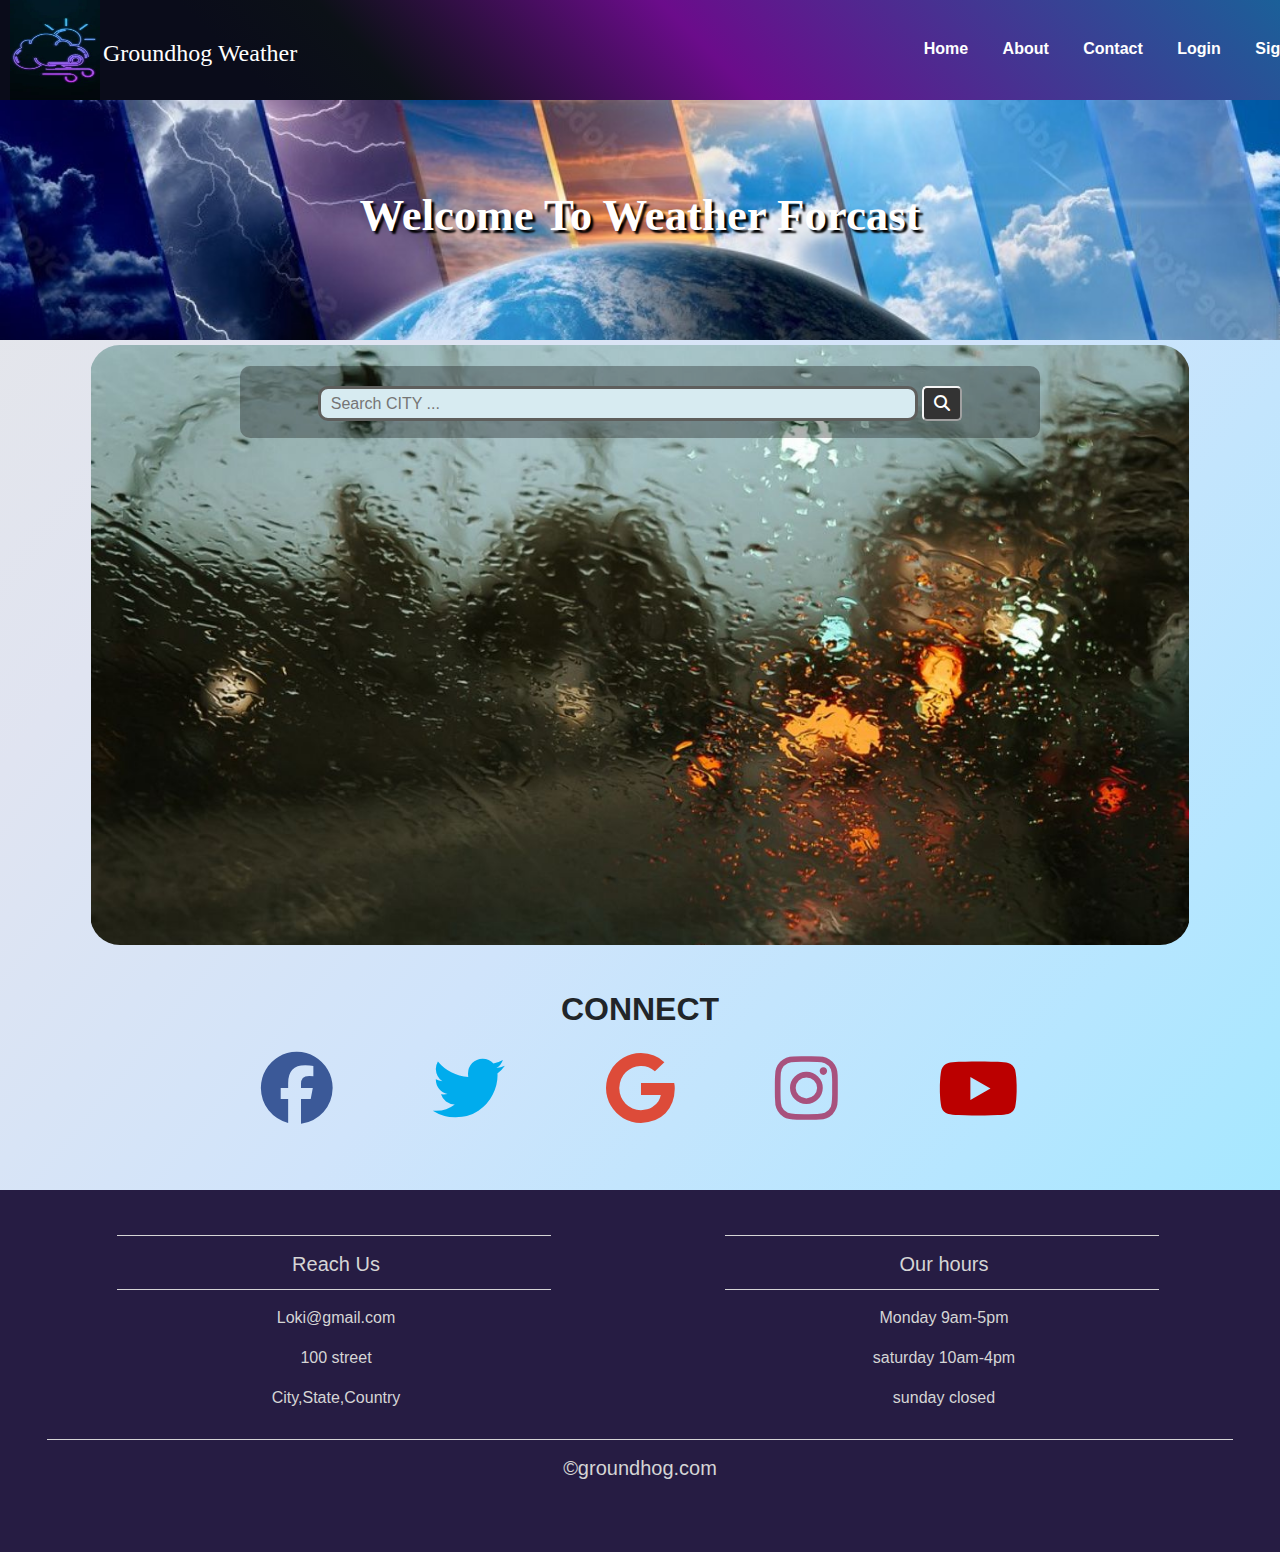
<file: Web_project/index.html>
<!DOCTYPE html>
<html lang="en">
<head>
    <meta charset="UTF-8">
    <meta name="viewport" content="width=device-width, initial-scale=1.0">
    <title>Weather Forcast</title>
    <link rel="stylesheet" href="https://cdnjs.cloudflare.com/ajax/libs/font-awesome/6.4.0/css/all.min.css">
    <link rel="stylesheet" href="bootstrap.min.css">
    <link rel="stylesheet" href="style.css">
</head>
<body>
  <!--NavBar-->
    <nav>
        <img src="/Web_project/weather2.jpg" alt="Logo"><big>Groundhog Weather</big>
        <a id="h" href="index.html" id="home">Home</a>
        <a id="a" href="about.html" id="about" target="_blank">About</a>
        <a id="c" href="contact.html" id="contact" target="_blank">Contact</a>
        <a id="l" href="login.html" id="login" target="_blank">Login</a>
        <a id="s" href="signup.html" id="signup" target="_blank">Signup</a>
    </nav>
    <div class="box">
        <h1>Welcome to Weather Forcast</h1>
    </div>
    <!--Main-->
    <main id="main">
        <div class="con">
            <div class="input1">
                <input type="text" id="inp" placeholder="Search CITY ...">
                <button onclick="fun()"><i class="fa fa-search"></i></button>
            </div>
        </div>
        <div class="result">
          <div><h1 id="head"></h1></div>
        <div><h1 id="head1"></h1>
          <div id="loading"></div>
        </div> 
        
        </div>
    </main>
    <div class="container-fluid padding">
        <div class="row text-center padding">
          <div class="col-12">
            <h2>Connect</h2>
          </div>
          <div class="col-12 social padding">
            <a href="https://www.facebook.com/" target="_blank"><i class="fab fa-facebook mpad"></i></a>
            <a href="https://twitter.com/login" target="_blank"><i class="fab fa-twitter mpad"></i></a>
            <a href="https://www.google.com/" target="_blank"><i class="fab fa-google mpad"></i></a>
            <a href="https://www.instagram.com/" target="_blank"><i class="fab fa-instagram"></i></a>
            <a href="https://www.youtube.com/" target="_blank"><i class="fab fa-youtube"></i></a>
          </div>
        </div>
        </div>
         </div>
         <!--- Footer -->
        <footer>
          <div class="padding container-fluid">
            <div class="row text-center">
              <div class="col-md-6">
                <hr class="light">
                <h5>Reach Us</h5>
                <hr class="light">
                <p>Loki@gmail.com</p>
                <p>100 street</p>
                <p>City,State,Country</p>
              </div>
              <div class="col-md-6">
                <hr class="light">
                <h5>Our hours</h5>
                <hr class="light">
                <p>Monday 9am-5pm</p>
                <p>saturday 10am-4pm</p>
                <p>sunday closed</p>
              </div>
              
              <div class="col-12">
                <hr class="light-100">
                <h5>&copy;groundhog.com</h5>
              </div>
            </div>
          </div>
        </footer>
    <script src="script.js"></script>
</body>
</html>
</file>
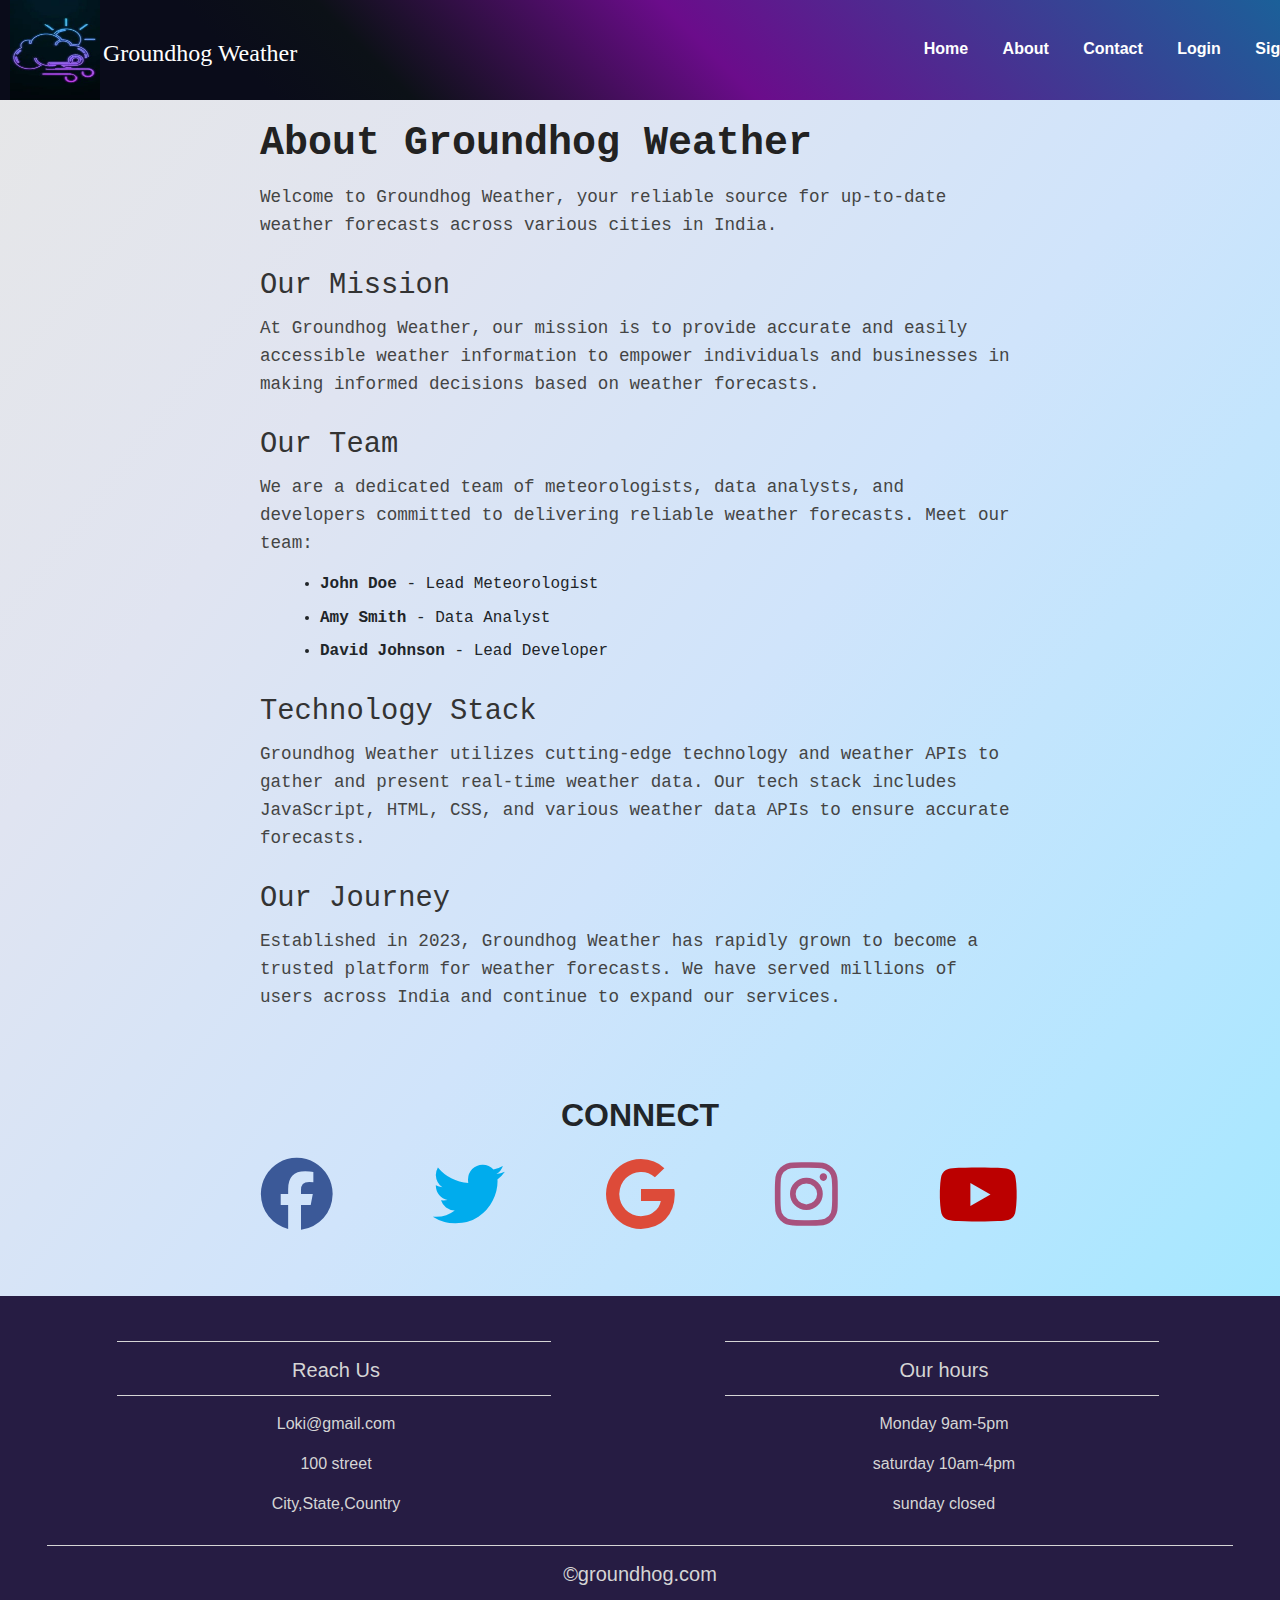
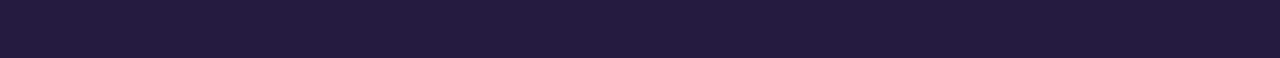
<file: Web_project/about.html>
<!DOCTYPE html>
<html lang="en">
<head>
    <meta charset="UTF-8">
    <meta name="viewport" content="width=device-width, initial-scale=1.0">
    <title>Weather Forcast</title>
    <link rel="stylesheet" href="https://cdnjs.cloudflare.com/ajax/libs/font-awesome/6.4.0/css/all.min.css">
    <link rel="stylesheet" href="bootstrap.min.css">
    <link rel="stylesheet" href="style.css">
</head>
<body>
  <!--NavBar-->
    <nav>
        <img src="/Web_project/weather2.jpg" alt="Logo"><big>Groundhog Weather</big>
        <a id="h" href="index.html" id="home">Home</a>
        <a id="a" href="about.html" id="about" target="_blank">About</a>
        <a id="c" href="contact.html" id="contact" target="_blank">Contact</a>
        <a id="l" href="login.html" id="login" target="_blank">Login</a>
        <a id="s" href="signup.html" id="signup" target="_blank">Signup</a>
    </nav>
    <div class="about-content">
        <h2>About Groundhog Weather</h2>
        <p>Welcome to Groundhog Weather, your reliable source for up-to-date weather forecasts across various cities in India.</p>
        
        <h3>Our Mission</h3>
        <p>At Groundhog Weather, our mission is to provide accurate and easily accessible weather information to empower individuals and businesses in making informed decisions based on weather forecasts.</p>
        
        <h3>Our Team</h3>
        <p>We are a dedicated team of meteorologists, data analysts, and developers committed to delivering reliable weather forecasts. Meet our team:</p>
        <ul>
            <li><strong>John Doe</strong> - Lead Meteorologist</li>
            <li><strong>Amy Smith</strong> - Data Analyst</li>
            <li><strong>David Johnson</strong> - Lead Developer</li>
        </ul>
        
        <h3>Technology Stack</h3>
        <p>Groundhog Weather utilizes cutting-edge technology and weather APIs to gather and present real-time weather data. Our tech stack includes JavaScript, HTML, CSS, and various weather data APIs to ensure accurate forecasts.</p>
        
        <h3>Our Journey</h3>
        <p>Established in 2023, Groundhog Weather has rapidly grown to become a trusted platform for weather forecasts. We have served millions of users across India and continue to expand our services.</p>
    </div>
    <div class="container-fluid padding">
        <div class="row text-center padding">
          <div class="col-12">
            <h2>Connect</h2>
          </div>
          <div class="col-12 social padding">
            <a href="https://www.facebook.com/" target="_blank"><i class="fab fa-facebook mpad"></i></a>
            <a href="https://twitter.com/login" target="_blank"><i class="fab fa-twitter mpad"></i></a>
            <a href="https://www.google.com/" target="_blank"><i class="fab fa-google mpad"></i></a>
            <a href="https://www.instagram.com/" target="_blank"><i class="fab fa-instagram"></i></a>
            <a href="https://www.youtube.com/" target="_blank"><i class="fab fa-youtube"></i></a>
          </div>
        </div>
        </div>
         </div>
         <!--- Footer -->
        <footer>
          <div class="padding container-fluid">
            <div class="row text-center">
              <div class="col-md-6">
                <hr class="light">
                <h5>Reach Us</h5>
                <hr class="light">
                <p>Loki@gmail.com</p>
                <p>100 street</p>
                <p>City,State,Country</p>
              </div>
              <div class="col-md-6">
                <hr class="light">
                <h5>Our hours</h5>
                <hr class="light">
                <p>Monday 9am-5pm</p>
                <p>saturday 10am-4pm</p>
                <p>sunday closed</p>
              </div>
              
              <div class="col-12">
                <hr class="light-100">
                <h5>&copy;groundhog.com</h5>
              </div>
            </div>
          </div>
        </footer>
</body>
</html>
</file>
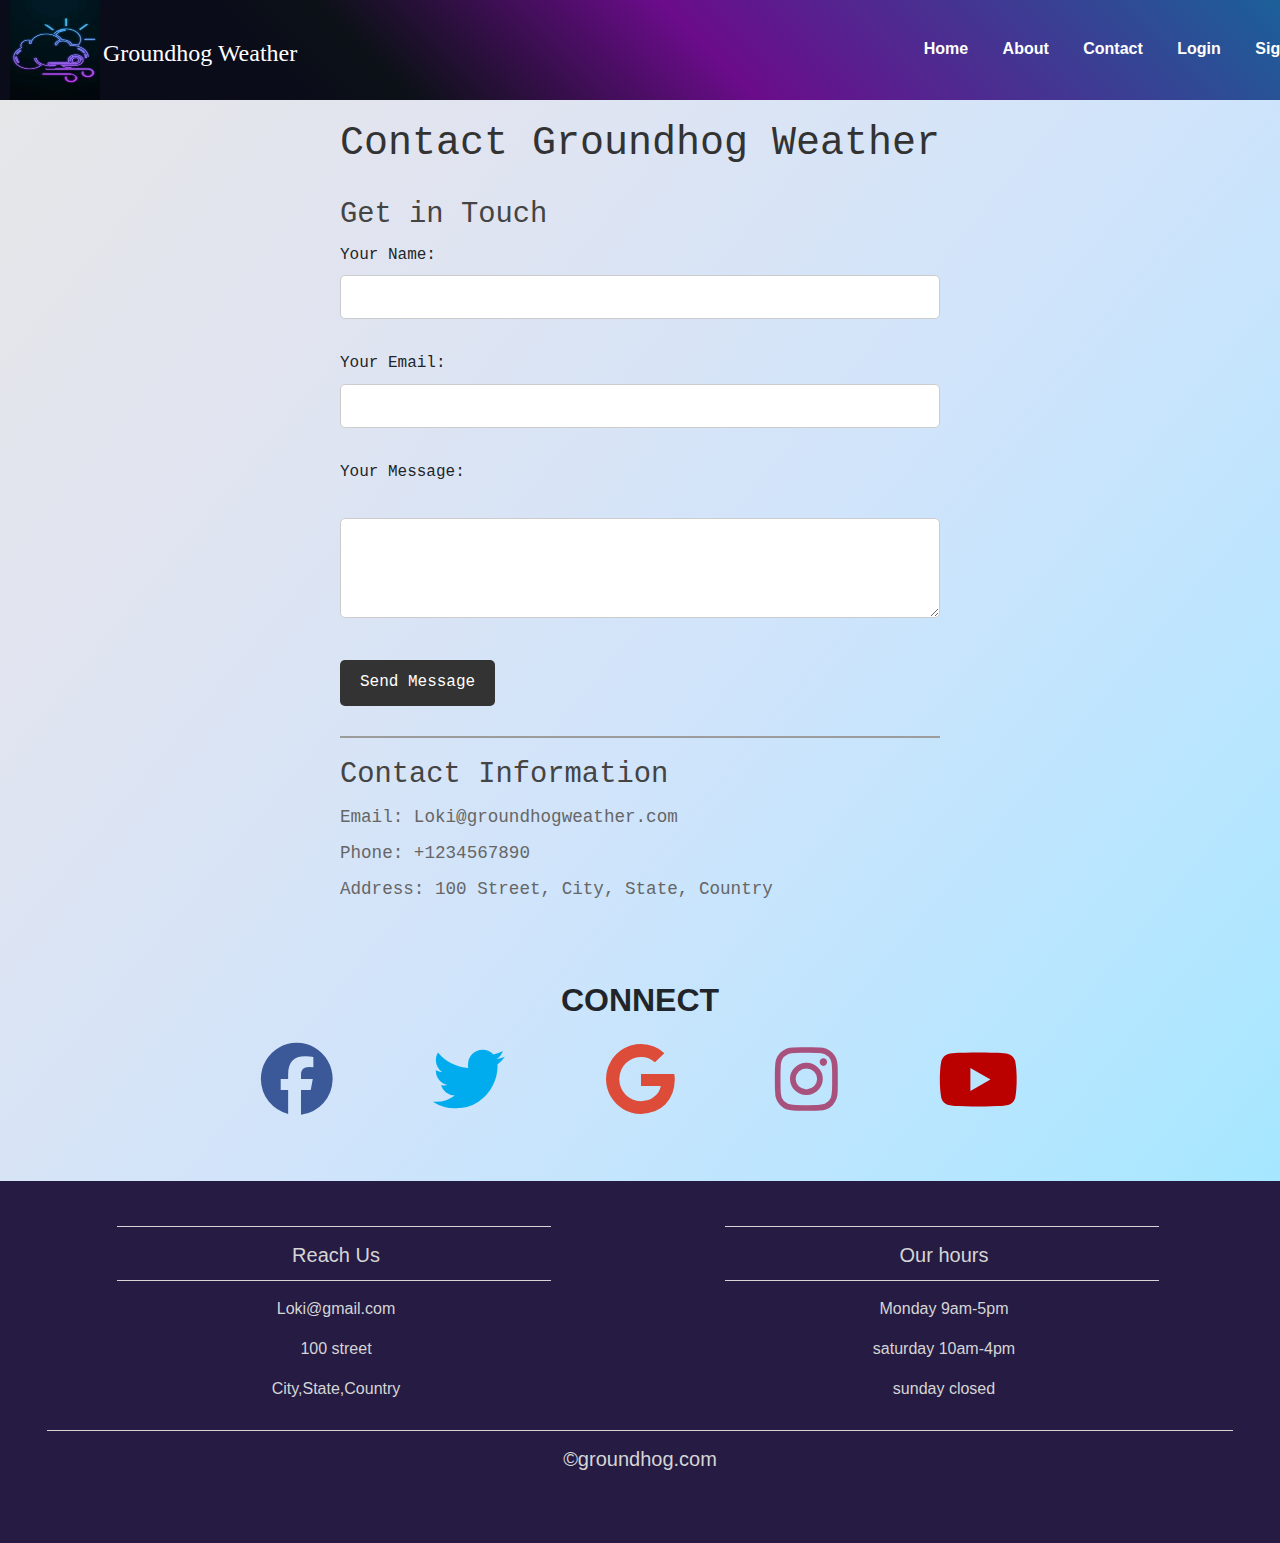
<file: Web_project/contact.html>
<!DOCTYPE html>
<html lang="en">
<head>
    <meta charset="UTF-8">
    <meta name="viewport" content="width=device-width, initial-scale=1.0">
    <title>Weather Forcast</title>
    <link rel="stylesheet" href="https://cdnjs.cloudflare.com/ajax/libs/font-awesome/6.4.0/css/all.min.css">
    <link rel="stylesheet" href="bootstrap.min.css">
    <link rel="stylesheet" href="style.css">
    <script src="/Web_project/script.js" defer></script>
</head>
<body>
  <!--NavBar-->
    <nav>
        <img src="/Web_project/weather2.jpg" alt="Logo"><big>Groundhog Weather</big>
        <a id="h" href="index.html" id="home">Home</a>
        <a id="a" href="about.html" id="about" target="_blank">About</a>
        <a id="c" href="contact.html" id="contact" target="_blank">Contact</a>
        <a id="l" href="login.html" id="login" target="_blank">Login</a>
        <a id="s" href="signup.html" id="signup" target="_blank">Signup</a>    
    </nav>
    <div class="contact">
        <h2>Contact Groundhog Weather</h2>
        <div class="contact-form">
            <h3>Get in Touch</h3>
            <form action="#">
                <label for="name">Your Name:</label>
                <input type="text" id="name" name="name" required><br><br>
                <label for="email">Your Email:</label>
                <input type="email" id="email" name="email" required><br><br>
                <label for="message">Your Message:</label><br>
                <textarea id="message" name="message" rows="4" required></textarea><br><br>
                <input id="submit" type="submit" value="Send Message" onclick="saver()">
            </form>
        </div>
        <div class="contact-info">
            <h3>Contact Information</h3>
            <p>Email: Loki@groundhogweather.com</p>
            <p>Phone: +1234567890</p>
            <p>Address: 100 Street, City, State, Country</p>
        </div>
    </div>
    <div class="container-fluid padding">
        <div class="row text-center padding">
          <div class="col-12">
            <h2>Connect</h2>
          </div>
          <div class="col-12 social padding">
            <a href="https://www.facebook.com/" target="_blank"><i class="fab fa-facebook mpad"></i></a>
            <a href="https://twitter.com/login" target="_blank"><i class="fab fa-twitter mpad"></i></a>
            <a href="https://www.google.com/" target="_blank"><i class="fab fa-google mpad"></i></a>
            <a href="https://www.instagram.com/" target="_blank"><i class="fab fa-instagram"></i></a>
            <a href="https://www.youtube.com/" target="_blank"><i class="fab fa-youtube"></i></a>
          </div>
        </div>
        </div>
         </div>
         <!--- Footer -->
        <footer>
          <div class="padding container-fluid">
            <div class="row text-center">
              <div class="col-md-6">
                <hr class="light">
                <h5>Reach Us</h5>
                <hr class="light">
                <p>Loki@gmail.com</p>
                <p>100 street</p>
                <p>City,State,Country</p>
              </div>
              <div class="col-md-6">
                <hr class="light">
                <h5>Our hours</h5>
                <hr class="light">
                <p>Monday 9am-5pm</p>
                <p>saturday 10am-4pm</p>
                <p>sunday closed</p>
              </div>
              
              <div class="col-12">
                <hr class="light-100">
                <h5>&copy;groundhog.com</h5>
              </div>
            </div>
          </div>
        </footer>
</body>
</html>
</file>
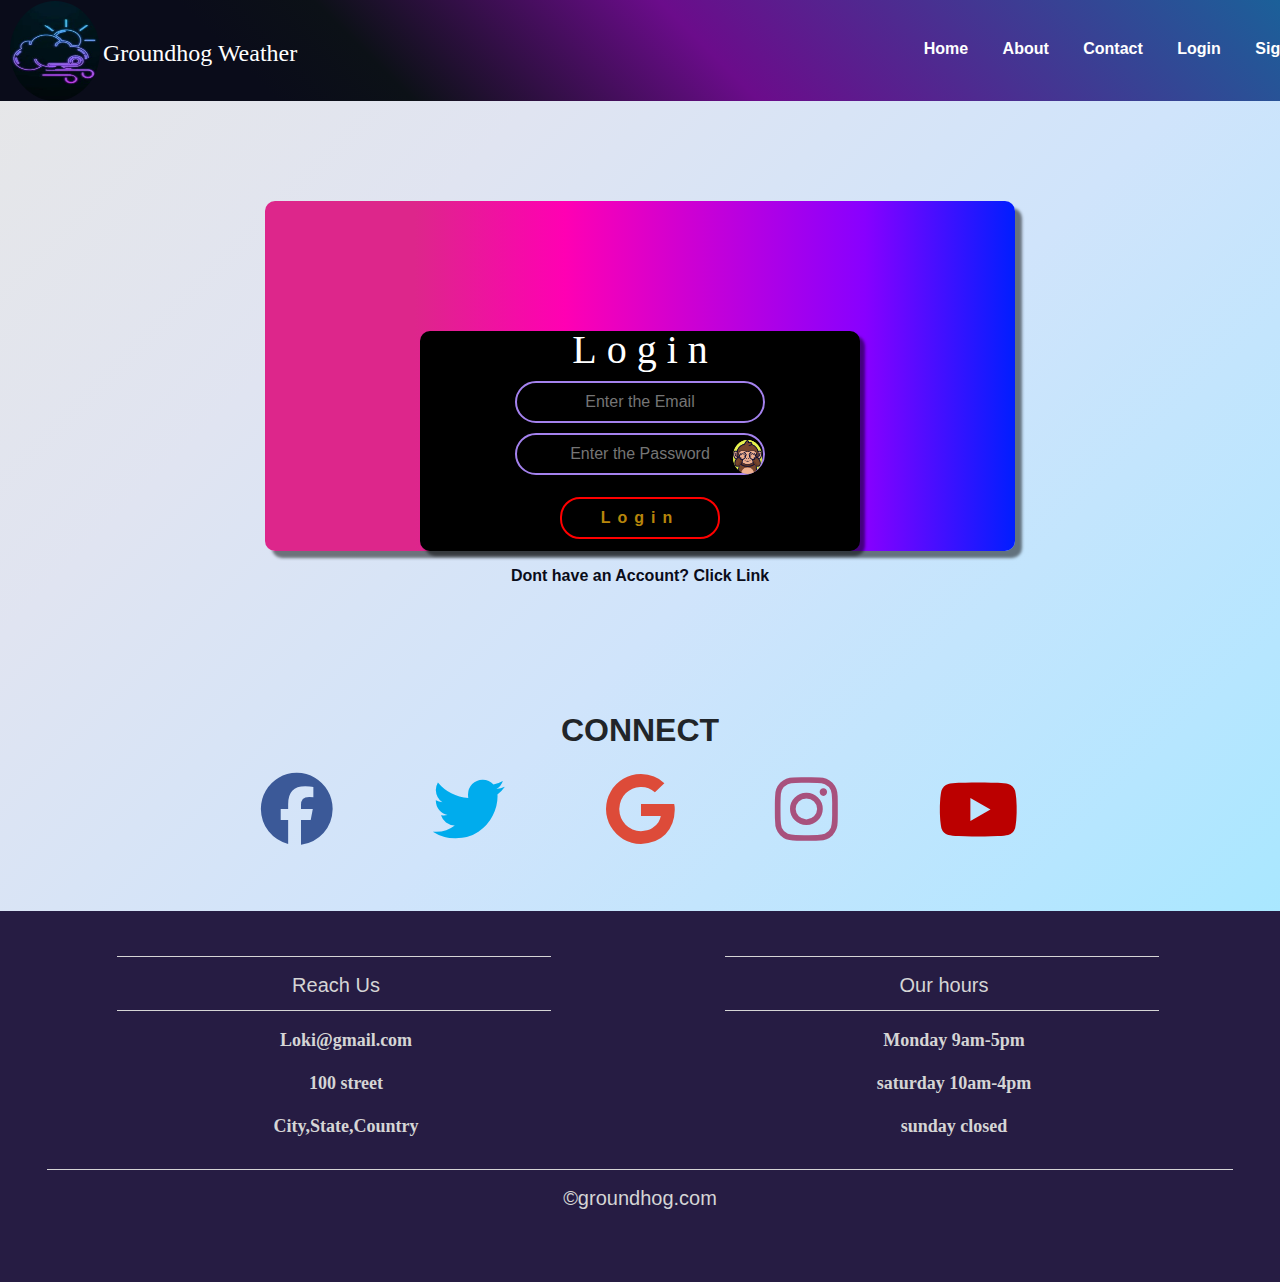
<file: Web_project/login.html>
<!DOCTYPE html>
<html lang="en">
  <head>
    <meta charset="UTF-8" />
    <meta name="viewport" content="width=device-width, initial-scale=1.0" />
    <title>Document</title>
    <link rel="stylesheet" href="https://cdnjs.cloudflare.com/ajax/libs/font-awesome/6.4.0/css/all.min.css">
    <link rel="stylesheet" href="login.css" />
    <link rel="stylesheet" href="bootstrap.min.css">
  </head>
  <body>
    <nav>
      <img src="/Web_project/weather2.jpg" alt="Logo"><big>Groundhog Weather</big>
      <a id="h" href="index.html" id="home">Home</a>
      <a id="a" href="about.html" id="about" target="_blank">About</a>
      <a id="c" href="contact.html" id="contact" target="_blank">Contact</a>
      <a id="l" href="login.html" id="login" target="_blank">Login</a>
      <a id="s" href="signup.html" id="signup" target="_blank">Signup</a>
  </nav>
    <main>
    <div class="body">
      <div class="background">
        <div class="sub">
          <form action="">
            <h1>L&nbsp;o&nbsp;g&nbsp;i&nbsp;n</h1>
            <input
              type="email"
              id="email"
              placeholder="Enter the Email"
              autocomplete="email"
            />
            <input
              type="password"
              id="pass"
              placeholder="Enter the Password"
              autocomplete="new-password"
            />
            <img
              id="img1"
              src="/Web_project/open.png"
              onclick="rotate()"
              alt=""
              title=""
              class="rot"
            /><img
              id="img2"
              src="/Web_project/close.png"
              alt=""
              title=""
              onclick="rotate()"
              class="rot2"
            />
            <br/>
            <input onclick="validation1()" type="button" name="" id="btn" value="Login" />
          </form>
        </div>
      </div>
      <h6 id="h6">Dont have an Account? <a href="/Web_project/signup.html">Click Link</a></h6>
    </div>
  </main>
  
  <div class="container-fluid padding">
    <div class="row text-center padding">
      <div class="col-12">
        <h2>Connect</h2>
      </div>
      <div class="col-12 social padding">
        <a href="https://www.facebook.com/" target="_blank"><i class="fab fa-facebook mpad"></i></a>
        <a href="https://twitter.com/login" target="_blank"><i class="fab fa-twitter mpad"></i></a>
        <a href="https://www.google.com/" target="_blank"><i class="fab fa-google mpad"></i></a>
        <a href="https://www.instagram.com/" target="_blank"><i class="fab fa-instagram"></i></a>
        <a href="https://www.youtube.com/" target="_blank"><i class="fab fa-youtube"></i></a>
      </div>
    </div>
    </div>
     </div>
     <!--- Footer -->
    <footer>
      <div class="padding container-fluid">
        <div class="row text-center">
          <div class="col-md-6">
            <hr class="light">
            <h5>Reach Us</h5>
            <hr class="light">
            <p>Loki@gmail.com</p>
            <p>100 street</p>
            <p>City,State,Country</p>
          </div>
          <div class="col-md-6">
            <hr class="light">
            <h5>Our hours</h5>
            <hr class="light">
            <p>Monday 9am-5pm</p>
            <p>saturday 10am-4pm</p>
            <p>sunday closed</p>
          </div>
          
          <div class="col-12">
            <hr class="light-100">
            <h5>&copy;groundhog.com</h5>
          </div>
        </div>
      </div>
    </footer>
    <script src="script.js"></script>
  </body>
</html>
</file>
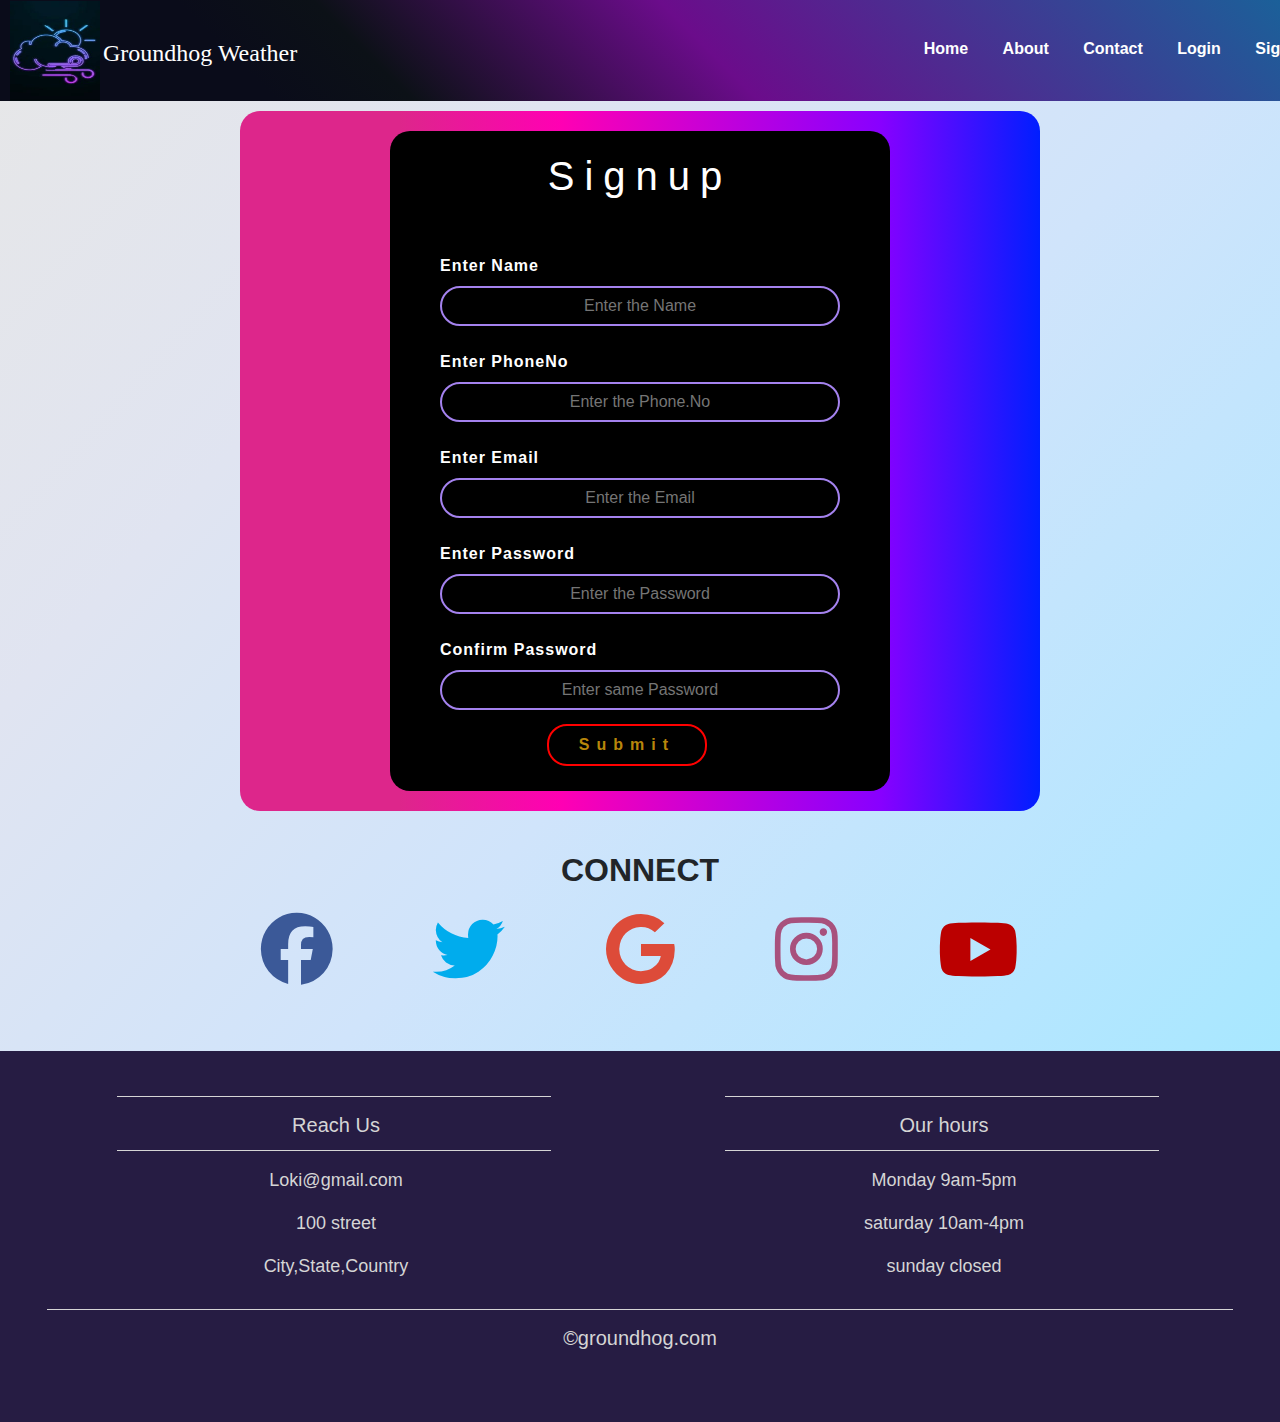
<file: Web_project/signup.html>
<!DOCTYPE html>
<html lang="en">
  <head>
    <meta charset="UTF-8" />
    <meta name="viewport" content="width=device-width, initial-scale=1.0" />
    <title>Document</title>
    <link rel="stylesheet" href="https://cdnjs.cloudflare.com/ajax/libs/font-awesome/6.4.0/css/all.min.css">
    <link rel="stylesheet" href="signup.css">
    <link rel="stylesheet" href="bootstrap.min.css">
  </head>
  <body>
    <nav>
      <img src="/Web_project/weather2.jpg" alt="Logo"><big>Groundhog Weather</big>
      <a id="h" href="index.html" id="home">Home</a>
      <a id="a" href="about.html" id="about" target="_blank">About</a>
      <a id="c" href="contact.html" id="contact" target="_blank">Contact</a>
      <a id="l" href="login.html" id="login" target="_blank">Login</a>
      <a id="s" href="signup.html" id="signup" target="_blank">Signup</a>
  </nav>
    <div class="body">
      <div class="container">
        <div class="bG">
          <div class="header">
            <h1>Signup</h1>
          </div>
      <form action="" class="form">
        <div class="field">
          <label for="name">Enter Name</label>
          <input type="text" id="name" placeholder="Enter the Name" oninput="getValue()"/>
          <span class="material-symbols-outlined success1">check_circle</span>
          <span class="material-symbols-outlined error1">error</span>
          <small>error message</small>
        </div>
        <div class="field">
          <label for="phone">Enter PhoneNo</label
          ><input type="text" id="phone" placeholder="Enter the Phone.No" oninput="getValue()" />
          <span class="material-symbols-outlined success1">check_circle</span>
          <span class="material-symbols-outlined error1">error</span>
          <small>error message</small>
        </div>
        <div class="field">
          <label for="email">Enter Email</label>
          <input type="text" id="email1" placeholder="Enter the Email" oninput="getValue()" />
          <span class="material-symbols-outlined success1">check_circle</span>
          <span class="material-symbols-outlined error1">error</span>
          <small>error message</small>
        </div>
        <div class="field">
          <label for="pass">Enter Password</label
          ><input type="password" id="pass1" placeholder="Enter the Password" oninput="getValue()" />
          <span class="material-symbols-outlined success1">check_circle</span>
          <span class="material-symbols-outlined error1">error</span>
          <small>error message</small>
        </div>
        <div class="field">
          <label for="cnpass">Confirm Password</label
          ><input type="password" id="cnpass" placeholder="Enter same Password" oninput="getValue()" />
          <br>
          <span class="material-symbols-outlined success1">check_circle</span>
          <span class="material-symbols-outlined error1">error</span>
          <small>error message</small>
        <button onclick="validation()">Submit</button>
      </div>
      </form>
    </div>
  </div>
</div>
<div class="container-fluid padding">
  <div class="row text-center padding">
    <div class="col-12">
      <h2>Connect</h2>
    </div>
    <div class="col-12 social padding">
      <a href="https://www.facebook.com/" target="_blank"><i class="fab fa-facebook mpad"></i></a>
      <a href="https://twitter.com/login" target="_blank"><i class="fab fa-twitter mpad"></i></a>
      <a href="https://www.google.com/" target="_blank"><i class="fab fa-google mpad"></i></a>
      <a href="https://www.instagram.com/" target="_blank"><i class="fab fa-instagram"></i></a>
      <a href="https://www.youtube.com/" target="_blank"><i class="fab fa-youtube"></i></a>
    </div>
  </div>
  </div>
   </div>
   <!--- Footer -->
  <footer>
    <div class="padding container-fluid">
      <div class="row text-center">
        <div class="col-md-6">
          <hr class="light">
          <h5>Reach Us</h5>
          <hr class="light">
          <p>Loki@gmail.com</p>
          <p>100 street</p>
          <p>City,State,Country</p>
        </div>
        <div class="col-md-6">
          <hr class="light">
          <h5>Our hours</h5>
          <hr class="light">
          <p>Monday 9am-5pm</p>
          <p>saturday 10am-4pm</p>
          <p>sunday closed</p>
        </div>
        
        <div class="col-12">
          <hr class="light-100">
          <h5>&copy;groundhog.com</h5>
        </div>
      </div>
    </div>
  </footer>
    <script src="script.js"></script>
  </body>
</html>
</file>
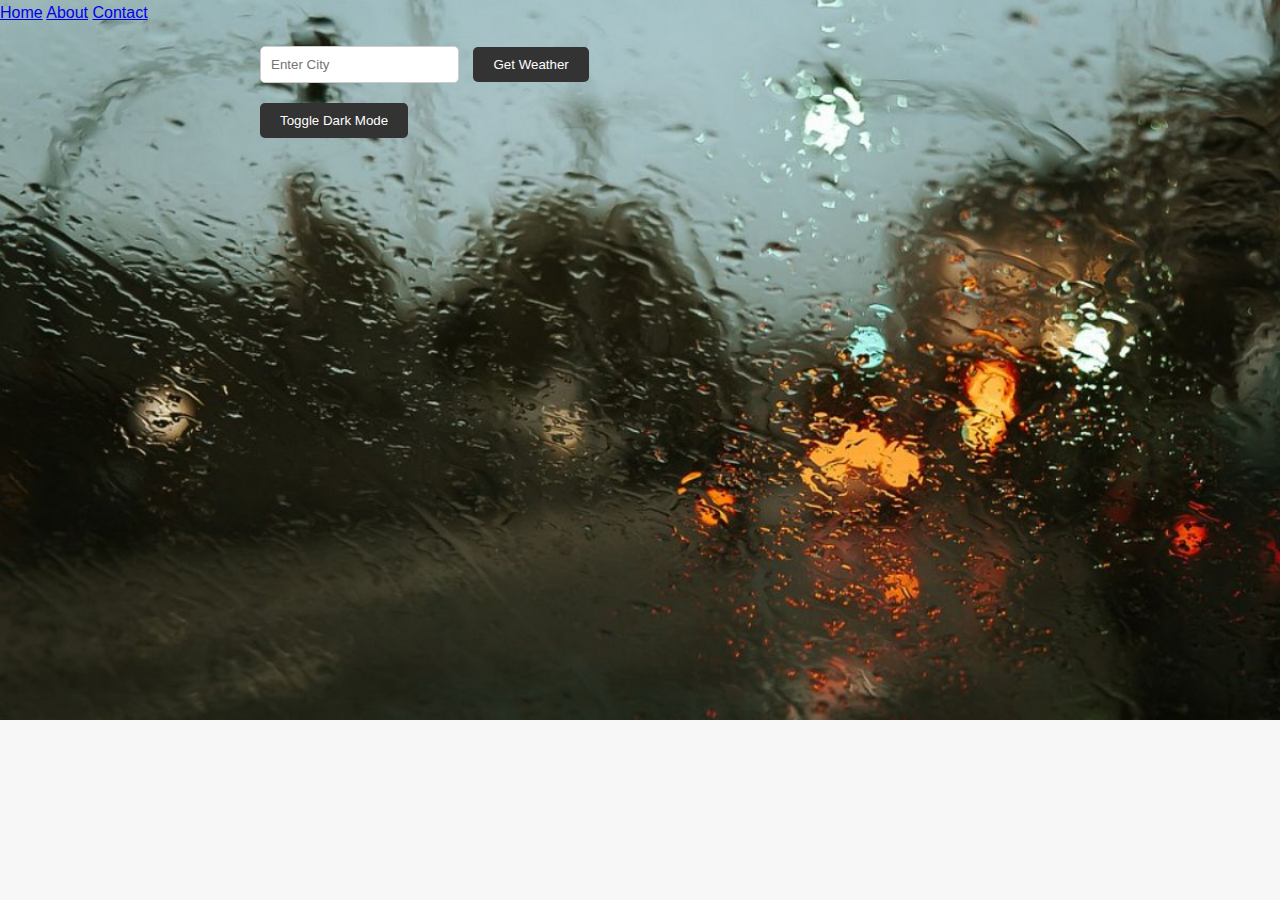
<file: Web_project/test.html>
<!DOCTYPE html>
<html lang="en">
<head>
  <meta charset="UTF-8">
  <title>Weather Page</title>
  <!-- <link rel="stylesheet" href="styles.css"> -->
<style>
    /* Reset and Defaults */
* {
  margin: 0;
  padding: 0;
  box-sizing: border-box;
}

body {
  font-family: 'Arial', sans-serif;
  background-color: #f7f7f7;
  color: #333;
  line-height: 1.6;
  margin: 0;
  background-image: url(/Web_project/background1.jpg);
  background-size: 100%;
  background-repeat: no-repeat;
}

header {
  background-color: #333;
  color: #fff;
  padding: 20px 0;
  text-align: center;
}

nav ul {
  list-style: none;
}

nav ul li {
  display: inline;
  margin: 0 10px;
}

nav ul li a {
  color: #fff;
  text-decoration: none;
  font-weight: bold;
}

main {
  max-width: 800px;
  margin: 0 auto;
  padding: 20px;
}

/* ... (Previous CSS remains the same) */

.logo-container {
  display: flex;
  align-items: center;
  margin-right: auto;
}

.weather-logo {
  width: 40px; /* Adjust size as needed */
  height: 40px; /* Adjust size as needed */
  margin-right: 10px;
}


input[type="text"] {
  padding: 10px;
  margin-right: 10px;
  border-radius: 5px;
  border: 1px solid #ccc;
}

button {
  padding: 10px 20px;
  background-color: #333;
  color: #fff;
  border: none;
  border-radius: 5px;
  cursor: pointer;
}

button:hover {
  background-color: #555;
}

#weatherDetails {
  font-size: 18px;
  margin-top: 20px;
}

.dark-mode {
  background-color: #222;
  color: #fff;
}

</style>
</head>
<body>
    <!-- Add IDs to your sections -->
<div id="home"> <!-- Content for Home Page --> </div>
<div id="about"> <!-- Content for About Page --> </div>
<div id="contact"> <!-- Content for Contact Page --> </div>

<!-- Update your navigation links -->
<nav>
    <!-- Add onclick events to your navigation links -->
    <a href="#" onclick="navigateTo('home')">Home</a>
    <a href="#" onclick="navigateTo('about')">About</a>
    <a href="#" onclick="navigateTo('contact')">Contact</a>
    <!-- ...other links -->
</nav>
    <main>
      <div class="weather-container">
        <input type="text" id="cityInput" placeholder="Enter City">
        <button onclick="getWeather()">Get Weather</button>
        <p id="weatherDetails"></p>
      </div>
      <button onclick="toggleDarkMode()">Toggle Dark Mode</button>
    </main>

  <!-- <script src="script.js"></script> -->
  <script>
    function navigateTo(sectionId) {
        // Hide all sections
        const sections = document.querySelectorAll('main > div');
        sections.forEach(section => {
            section.style.display = 'none';
        });

        // Show the selected section
        const selectedSection = document.getElementById(sectionId);
        if (selectedSection) {
            selectedSection.style.display = 'block';
        }
    }
    function getWeather() {
  const cityName = document.getElementById('cityInput').value;

  // Simulating random weather details for demonstration purposes
  const temperature = Math.floor(Math.random() * 40);
  const weatherConditions = ['Sunny', 'Cloudy', 'Rainy'];
  const randomWeather = weatherConditions[Math.floor(Math.random() * weatherConditions.length)];

  const weatherDetails = document.getElementById('weatherDetails');
  weatherDetails.innerHTML = `Weather in ${cityName}: ${randomWeather}, ${temperature}°C`;

  const body = document.body;
  switch (randomWeather) {
    case 'Sunny':
      body.style.backgroundImage = "url('welcomeBG.webp')";
      body.style.backgroundSize=`100%`;
      body.style.backgroundRepeat=`no-repeat`;
      break;
    case 'Cloudy':
      body.style.backgroundImage = "url('weather2.jpg')";
      body.style.backgroundSize=`100%`;
      body.style.backgroundRepeat=`no-repeat`;
      break;
    case 'Rainy':
      body.style.backgroundImage = "url('bG1.jpeg')";
      body.style.backgroundSize=`100%`;
      body.style.backgroundRepeat=`no-repeat`;
      break;
  }
}

function toggleDarkMode() {
  const body = document.body;
  body.classList.toggle('dark-mode');
}

  </script>
</body>
</html>
</file>
<file: Web_project/style.css>
body{
    margin: 0;
    padding: 0;
    width:100%;
    display: flex;
    justify-content: center;
    flex-wrap: wrap;
    font-family: 'Arial', sans-serif;
    background-image: linear-gradient(to left top,#97e9ff,#b6e6ff,#d0e4fb,#e0e4f1, #e7e7e7);
}
nav{
    background-image: linear-gradient(45deg,#0a0c1a 20%,rgb(12, 17, 23) 30%,rgb(107, 12, 139) 55%,#1b6099 100%);
    color: white;
    width: 100%;
    position:sticky;
    top: 0px;
    z-index: 1;
    position: relative;
}
nav img{
    position: relative;
    left: 10px;
    width: 90px;
    height: 100px;
}
nav big{
    position: relative;
    left: 13px;
    font-family: 'Times New Roman', Times, serif;
    font-size: x-large;
    top: 7px;
}
nav a{
    position: relative;
    padding: 15px;
    left: 620px;
    color: white;
    font-weight: bold;
    text-decoration: none;

}
nav #h:hover,#a:hover,#c:hover,#l:hover,#s:hover{
    color: #ebc68e;
    border: 2px solid rgb(255, 255, 255);
    border-radius: 100%;
    text-decoration: none;
}
main{
    position: relative;
    top: 5px;
    width: 1100px;
    height: 600px;
    display: flex;
    justify-content: baseline;
    align-items: center;
    flex-direction: column;
    padding-top: 20px;
    background-image: url(/Web_project/background1.jpg);
    background-size: 100%;
    background-repeat: no-repeat;
    background-position: center;
    border: 1px solid transparent;
    border-radius: 30px;
}

#mainbg{
    width:700px ;
}
.con{
    display: flex;
    justify-content: center;
    border-radius: 10px;
    height: 72px;
    width: 800px;
    text-align: center;
    background-color: white;
    padding: 20px;
    background-color: none;
    background: rgba(0, 0, 0, 0.3);
}
.con input{
    width: 600px;
    height: 35px;
    border-radius: 10px;
    border: 3px solid rgb(94, 94, 92);
    background-color: rgb(215, 235, 241);
    color: black;
    padding-left:10px;
}
.con input:hover{
    border-color: black;
    transform:scale(1.01);
}
.con button{
    background-color: #333;
    color: #fff;
    border-radius: 5px;
    cursor: pointer;
    height: 35px;
    width: 40px;
    border-radius: 5px;
    border-color: whitesmoke;
}
.con button:hover {
    background-color: #494848;
    transform: scale(1.1);
}
.result{
    position: relative;
    top: 10px;
    text-shadow: 2px 2px 3px black;
}
.box{
    width: 100%;
    height: 240px;
    display: flex;
    align-items: center;
    justify-content: center;
    background-image: url(/Web_project/welcomeBG1.jpg);
    background-repeat: no-repeat;
    background-size:100%;
}
.box h1{
    font-family: 'Renner_400Book';
    font-weight: 600;
    font-size:2.8rem;
    text-transform: capitalize;
    text-shadow: 3px 3px 2px black;
    -webkit-text-fill-color: #ffffff;
}
.col-12 h2{
    position: relative;
    top: 50px;
    font-weight: bold;
    text-transform: uppercase;
}
.social a {
font-size: 4.5em;
padding: 3rem;
position: relative;
top: 50px;
z-index: 2;
}
.fa-facebook {
color: #3b5998;
}
.fa-twitter {
color: #00aced;
}
.fa-google {
color: #dd4b39;
}
.fa-instagram {
color: #a8517d;
}
.fa-youtube {
color: #bb0000;
}
.fa-facebook:hover ,.fa-twitter:hover ,.fa-google:hover ,.fa-instagram:hover ,.fa-youtube:hover {
transform:scale(1.2);
}
footer {
    width: 100%;
background-color: #261c43;
color: #d5d5d5;
padding: 2rem;
}
hr.light {
border-top: 1px solid #d5d5d5;
width: 75%;
margin-top: .8rem;
margin-bottom: 1rem;
margin-left: 70px;
}
footer a {
color: #d5d5d5;
}
hr.light-100 {
border-top: 1px solid #d5d5d5;
width: 100%;
margin-top: .8rem;
margin-bottom: 1rem;
}
.padding
{
padding-bottom: 2rem;
}
.footer-logo
{
width: 150px;
}
@media (max-width: 992px) {
.social a {
font-size: 4em;
padding: 2rem;
}
}

@media (max-width: 576px) {
.light{
position: relative;
left: -20px;
}
.mpad{
padding-left: 10px;
}
}
/* Style for the About content */
.about-content {
    max-width: 800px;
    margin: 0 auto;
    padding: 20px;
    font-family: SFMono-Regular, Menlo, Monaco, Consolas, "Liberation Mono", "Courier New", monospace !important;
    line-height: 1.6;
}

.about-content h2 {
    font-size: 2.5em;
    color: #222;
    margin-bottom: 15px;
    font-weight: bold;
}

.about-content h3 {
    font-size: 1.8em;
    color: #333;
    margin-top: 30px;
    margin-bottom: 10px;
}

.about-content p {
    font-size: 1.1em;
    color: #444;
    margin-bottom: 15px;
}

.about-content ul {
    list-style-type: disc;
    margin-left: 20px;
}

.about-content li {
    margin-bottom: 8px;
}

/* Style for the contact content */
.contact {
    max-width: 800px;
    margin: 0 auto;
    padding: 20px;
    font-family: SFMono-Regular, Menlo, Monaco, Consolas, "Liberation Mono", "Courier New", monospace !important;
    line-height: 1.6;
}
.contact h2 {
    font-size: 2.5em;
    color: #333;
    margin-bottom: 15px;
}
.contact h3 {
    font-size: 1.8em;
    color: #444;
    margin-top: 30px;
    margin-bottom: 10px;
}
.contact p {
    font-size: 1.1em;
    color: #666;
    margin-bottom: 15px;
}
.contact-form {
    margin-bottom: 30px;
}

.contact-form label {
    display: block;
    margin-bottom: 7px;
}

.contact-form #name,
.contact-form #email,
.contact-form #message {
    width: 100%;
    padding: 8px;
    margin-bottom: 7px;
    border: 1px solid #ccc;
    border-radius: 5px;
}

.contact-form #message {
    height: 100px;
}

.contact-form #submit {
    background-color: #333;
    color: #fff;
    border: none;
    padding: 10px 20px;
    cursor: pointer;
    border-radius: 5px;
}

.contact-form #submit:hover {
    background-color: #494848;
}

.contact-info {
    border-top: 2px solid #9c9c9c;
    padding-top: 20px;
}
.contact-info h3 {
    margin-top: 0;
}
.contact-info p {
    margin-bottom: 8px;
}

#loading {
    width: 2rem;
    height: 2rem;
    border: 5px solid #f3f3f3;
    border-top: 6px solid #9c41f2;
    border-radius: 100%;
    margin: auto;
    visibility: hidden;
    animation: spin 1s infinite linear;
}
#loading.display {
    visibility: visible;
}
@keyframes spin {
    from {
        transform: rotate(0deg);
    }
    to {
        transform: rotate(360deg);
    }
}
</file>
<file: Web_project/login.css>
/*Login css*/
body{
    margin: 0;
    padding: 0;
    width:100%;
    display: flex;
    justify-content: center;
    flex-wrap: wrap;
    background-image: linear-gradient(to left top,#97e9ff,#b6e6ff,#d0e4fb,#e0e4f1, #e7e7e7);
}
nav{
    background-image: linear-gradient(45deg,#0a0c1a 20%,rgb(12, 17, 23) 30%,rgb(107, 12, 139) 55%,#1b6099 100%);
    color: white;
    width: 100%;
    position:sticky;
    top: 0px;
    z-index: 1;
    position: relative;
    height: 101px;
}
nav img{
    position: relative;
    left: 10px;
    top: 1px;
    width: 90px;
    height: 100px;
}
nav big{
    position: relative;
    left: 13px;
    font-family: 'Times New Roman', Times, serif;
    font-size: x-large;
    top: 7px;
}
nav a{
    position: relative;
    padding: 15px;
    left: 620px;
    color: white;
    font-weight: bold;
    text-decoration: none;

}
nav #h:hover,#a:hover,#c:hover,#l:hover,#s:hover{
    color: #ebc68e;
    border: 2px solid rgb(255, 255, 255);
    border-radius: 100%;
    text-decoration: none;
}
main{
    display:flex;
    justify-content: center;
    align-items: center;
    height: 560px;
}
.body
{
    display:flex;
    justify-content: center;
    align-items: center;
    flex-direction: column;
    font-family: 'Arial', sans-serif;
}
.body h6{
    position: relative;
    top: 100px;
    -webkit-text-fill-color: #0a0c1a;
    font-weight: bold;
}
.background{
    position: relative;
    top: 100px;
    background-image: linear-gradient(to right,rgb(221, 38, 139) 20%, rgb(255, 0, 179) 40%,rgb(136, 0, 255) 80%, rgb(0, 30, 255) 100%);
    display:flex;
    justify-content: center;
    align-items:end;
    height: 350px;
    width: 750px;
    border-radius: 10px;
    box-shadow: 7px 7px 3px rgba(0, 0, 0, 0.5);
}
.sub{
    display:flex;
    justify-content: center;
    background-color: black;
    color: white;
    width: 440px;
    height: 220px;
    border-radius: 10px;
    position: relative;
    box-shadow: 5px 5px 3px  rgba(0, 0, 0, 0.5);
    padding-top: 10px;
    
}
form{
    margin-top: -15px;
    display:flex;
    text-align: center;
    flex-direction: column;
    align-items: center;
}
form input{
    border: 2px solid rgb(164, 130, 238);
    background-color: black;
    color: white;
    border-radius: 30px;
    padding: 7px;
    width: 250px;
    margin: 5px;
}
#email{
    margin-top: -10px;
}
img{
    position: absolute;
    width: 29px;
    top: 109px;
    right: 98px;
    border: 2px solid rgb(164, 130, 238);
    border-radius: 100%;
}
#email::placeholder{
    text-align: center;
}
#pass::placeholder{
    text-align: center;
}
form h1{
    font-family:Georgia, 'Times New Roman', Times, serif;
    margin-bottom: 17px;
}
#btn{
    border: 2px solid red;
    background-color: black;
    color:darkgoldenrod;
    padding: 7px;
    border-radius: 20px;
    font-size: medium;
    margin-top: -7px;
    width: 160px;
    cursor: pointer;
    font-weight: 700;
    letter-spacing: 7px;
}
#btn:active{
    transform: translateY(2px);
}
#h6{
    color: white;
    text-align: center;
    margin-top: 15px;
}
.col-12 h2{
    position: relative;
    top: 50px;
    font-weight: bold;
    text-transform: uppercase;
}
.social a {
font-size: 4.5em;
padding: 3rem;
position: relative;
top: 50px;
z-index: 2;
}
.fa-facebook {
color: #3b5998;
}
.fa-twitter {
color: #00aced;
}
.fa-google {
color: #dd4b39;
}
.fa-instagram {
color: #a8517d;
}
.fa-youtube {
color: #bb0000;
}
.fa-facebook:hover ,.fa-twitter:hover ,.fa-google:hover ,.fa-instagram:hover ,.fa-youtube:hover {
transform:scale(1.2);
}
footer {
    width: 100%;
background-color: #261c43;
color: #d5d5d5;
padding: 2rem;
}
hr.light {
border-top: 1px solid #d5d5d5;
width: 75%;
margin-top: .8rem;
margin-bottom: 1rem;
margin-left: 70px;
}
.col-md-6 p{
 font-size: 18px;
}
footer a {
color: #d5d5d5;
}
hr.light-100 {
border-top: 1px solid #d5d5d5;
width: 100%;
margin-top: .8rem;
margin-bottom: 1rem;
}
.padding
{
padding-bottom: 2rem;
}
.footer-logo
{
width: 150px;
}
@media (max-width: 992px) {
.social a {
font-size: 4em;
padding: 2rem;
}
}

@media (max-width: 576px) {
.light{
position: relative;
left: -20px;
}
.mpad{
padding-left: 10px;
}
}

/*Signup css*/
.container1{
    width: 350px;
    display:block;
    text-align:center;
    margin-right: 50px;
}
.container1 h1{
    color: white;
    text-shadow:2.5px 2.5px rgba(0, 0, 0, 0.5);
    margin-bottom: -22px;
    letter-spacing: 17px;
}
h6{
    font-size:smaller;
}
.container1 h6{
    margin-bottom: 15px;
}
.container1 button{
    padding: 4px;
    background-color: rgb(173, 172, 172);
    width: 117px;
    font-weight: 700;
    border: 0px;
    border-radius: 5px;
    box-shadow: 2px 2px 2px;
    cursor: pointer;
    letter-spacing: 3px;
}
.container1 button:active{
    transform: translateY(2px);
}
.container1 a{
    text-decoration: none;
    color: black;
}

.container2{
 width: 410px;
 margin-left: 50px;
 border-radius: 7px;
 padding: 20px;
 background-color: rgb(221, 188, 148);
 box-shadow: 4px 4px 3px;
}
.container2 .form1{
 display: flex;
 flex-wrap: wrap;
 justify-content: center;
}
.container2 .form1 input{
    border: 1.5px solid black;
    margin: 3px;
    box-shadow: 2px 2px 1px  rgba(0, 0, 0, 0.5);
    border-radius: 3px;
}
.form2{
    padding: 10px;
}
.form2 label{
    font-weight: 700;
}
.form2 .finput{
    display: flex;
    justify-content: center;
}
.form2 select{
    background-color: rgb(221, 38, 69) ;
    border: 1.5px solid black;
    border-radius: 5px;
    margin: 35px;
    margin-top: 5px;
    margin-bottom: 20px;
    color: white;
}
.form2 option{
    color: white;
}
.form2 .radio{
   font-weight: 700;
   padding: 10px;
   margin-bottom: -20px;
}
p{
    font-size: 1px;
    font-weight: 550;
    padding-left: 20px;
    font-family:serif ;

}
.form2 .inp{
    display: flex;
    justify-content: center;
    margin-top: 15px;
}
.form2 .inp input{
    padding: 3px;
    background-color: rgb(173, 172, 172);
    width: 120px;
    border: 0px;
    border-radius: 5px;
    box-shadow: 2px 2px 1px;
    font-weight: 600;
    margin-bottom: -15px;
    cursor: pointer;
}
.rot{
    animation: rotate 1s ease forwards;
}
.rot2{
    animation: rotateopp 1s ease forwards;
}
.rotrev{
    animation: rotaterev 1s ease forwards;
}
.rot2rev{
    animation: rotateopprev 1s ease forwards;
}
@keyframes rotate {
    0% {
      transform: rotate3d(0, 0, 0, 0);
      opacity: 100;
    }
    100% {
      transform: rotate3d(0, 1, 0, 180deg);
      opacity: 0;
    }
  }
  @keyframes rotaterev {
    0% {
      transform: rotate3d(0, 0, 0, 0deg);
      opacity: 0;
    }
    100% {
      transform: rotate3d(0, 1, 0, 180deg);
      opacity: 100;
    }
  }
  @keyframes rotateopp {
    0% {
      transform: rotate3d(0, 0, 0, 0);
      opacity: 0;
    }
    100% {
      transform: rotate3d(0, 1, 0, -180deg);
      opacity: 100;
    }
  }
  @keyframes rotateopprev {
    0% {
      transform: rotate3d(0, 0, 0, 0deg);
      opacity: 100;
    }
    100% {
      transform: rotate3d(0, 1, 0, -180deg);
      opacity: 0;
    }
  }
</file>
<file: Web_project/signup.css>
body{
  margin: 0;
  padding: 0;
  width:100%;
  display: flex;
  justify-content: center;
  flex-wrap: wrap;
  background-image: linear-gradient(to left top,#97e9ff,#b6e6ff,#d0e4fb,#e0e4f1, #e7e7e7);
}
.body {
    display: flex;
    justify-content: center;
    align-items: center;
    height: 700px;
    width: 100%;
  }
  nav{
    background-image: linear-gradient(45deg,#0a0c1a 20%,rgb(12, 17, 23) 30%,rgb(107, 12, 139) 55%,#1b6099 100%);
    color: white;
    width: 100%;
    position:sticky;
    top: 0px;
    z-index: 1;
    position: relative;
    height: 101px;
}
nav img{
    position: relative;
    left: 10px;
    top: 1px;
    width: 90px;
    height: 100px;
}
nav big{
    position: relative;
    left: 13px;
    font-family: 'Times New Roman', Times, serif;
    font-size: x-large;
    top: 7px;
}
nav a{
    position: relative;
    padding: 15px;
    left: 620px;
    color: white;
    font-weight: bold;
    text-decoration: none;

}
nav #h:hover,#a:hover,#c:hover,#l:hover,#s:hover{
    color: #ebc68e;
    border: 2px solid rgb(255, 255, 255);
    border-radius: 100%;
    text-decoration: none;
}
  .container {
    position: relative;
    top: 10px;
    width: 800px !important;
    height: 100%;
    background-image: linear-gradient(to right,rgb(221, 38, 139) 20%, rgb(255, 0, 179) 40%,rgb(136, 0, 255) 80%, rgb(0, 30, 255) 100%);
    padding: 20px;
    display: flex;
    flex-wrap: wrap;
    justify-content: center;
    align-items: center;
    border-radius: 20px;
  }
  .container .bG{
    border-radius: 20px;
    display: flex;
    flex-wrap: wrap;
    justify-content: center;
    align-items: center;
    background-color: black  !important;
    width: 500px;
    height: 100%;
  }
  .header {
    letter-spacing: 10px;
    border-radius: 10px;
    color: white;
    width: 500px;
    padding: 1px;
    text-align: center;
    
  }
  .field {
    position: relative;
    padding: 5px;
  }
  .field label {
    display: block;
    color: white;
    font-weight: bold;
    letter-spacing: 1px;
  }
  .field input {
    width: 400px;
    height: 40px;
    display: block;
    border-radius: 20px;
    border: 2px solid rgb(164, 130, 238);
    background-color: black;
    color: white;
    margin-bottom: -10px;
    

  }
  .field input::placeholder{
    text-align: center;
  }
  .field span {
    position: absolute;
    top: 35px;
    left: 400px;
    visibility: hidden;
  }
  .field small {
    visibility: hidden;
  }
  .field.error small {
    visibility: visible;
    color: red;
  }
  .field.error input {
    border: 3px solid red;
  }
  .field.error .error1 {
    visibility: visible;
    color: red;
  }
  .field.success input {
    border: 3px solid green;
  }
  .field.success .success1 {
    visibility: visible;
    color: green;
  }
  button{
    border: 2px solid red;
    background-color: black;
    color:darkgoldenrod;
    padding: 7px;
    border-radius: 20px !important;
    font-size: medium;
    font-weight: 700;
    letter-spacing: 7px;
    font-size: large;
    position: relative;
    left: 20px;
    border-radius: 20px;
    width: 160px;
    cursor: pointer;
  }

.col-12 h2{
  position: relative;
  top: 50px;
  font-weight: bold;
  text-transform: uppercase;
}
.social a {
font-size: 4.5em;
padding: 3rem;
position: relative;
top: 50px;
z-index: 2;
}
.fa-facebook {
color: #3b5998;
}
.fa-twitter {
color: #00aced;
}
.fa-google {
color: #dd4b39;
}
.fa-instagram {
color: #a8517d;
}
.fa-youtube {
color: #bb0000;
}
.fa-facebook:hover ,.fa-twitter:hover ,.fa-google:hover ,.fa-instagram:hover ,.fa-youtube:hover {
transform:scale(1.2);
}
footer {
width: 100%;
background-color: #261c43;
color: #d5d5d5;
padding: 2rem;
}
hr.light {
border-top: 1px solid #d5d5d5;
width: 75%;
margin-top: .8rem;
margin-bottom: 1rem;
margin-left: 70px;
}
.col-md-6 p{
 font-size: 18px;
}
footer a {
color: #d5d5d5;
}
hr.light-100 {
border-top: 1px solid #d5d5d5;
width: 100%;
margin-top: .8rem;
margin-bottom: 1rem;
}
.padding
{
padding-bottom: 2rem;
}
.footer-logo
{
width: 150px;
}
@media (max-width: 992px) {
.social a {
font-size: 4em;
padding: 2rem;
}
}

@media (max-width: 576px) {
.light{
position: relative;
left: -20px;
}
.mpad{
padding-left: 10px;
}
}
</file>
